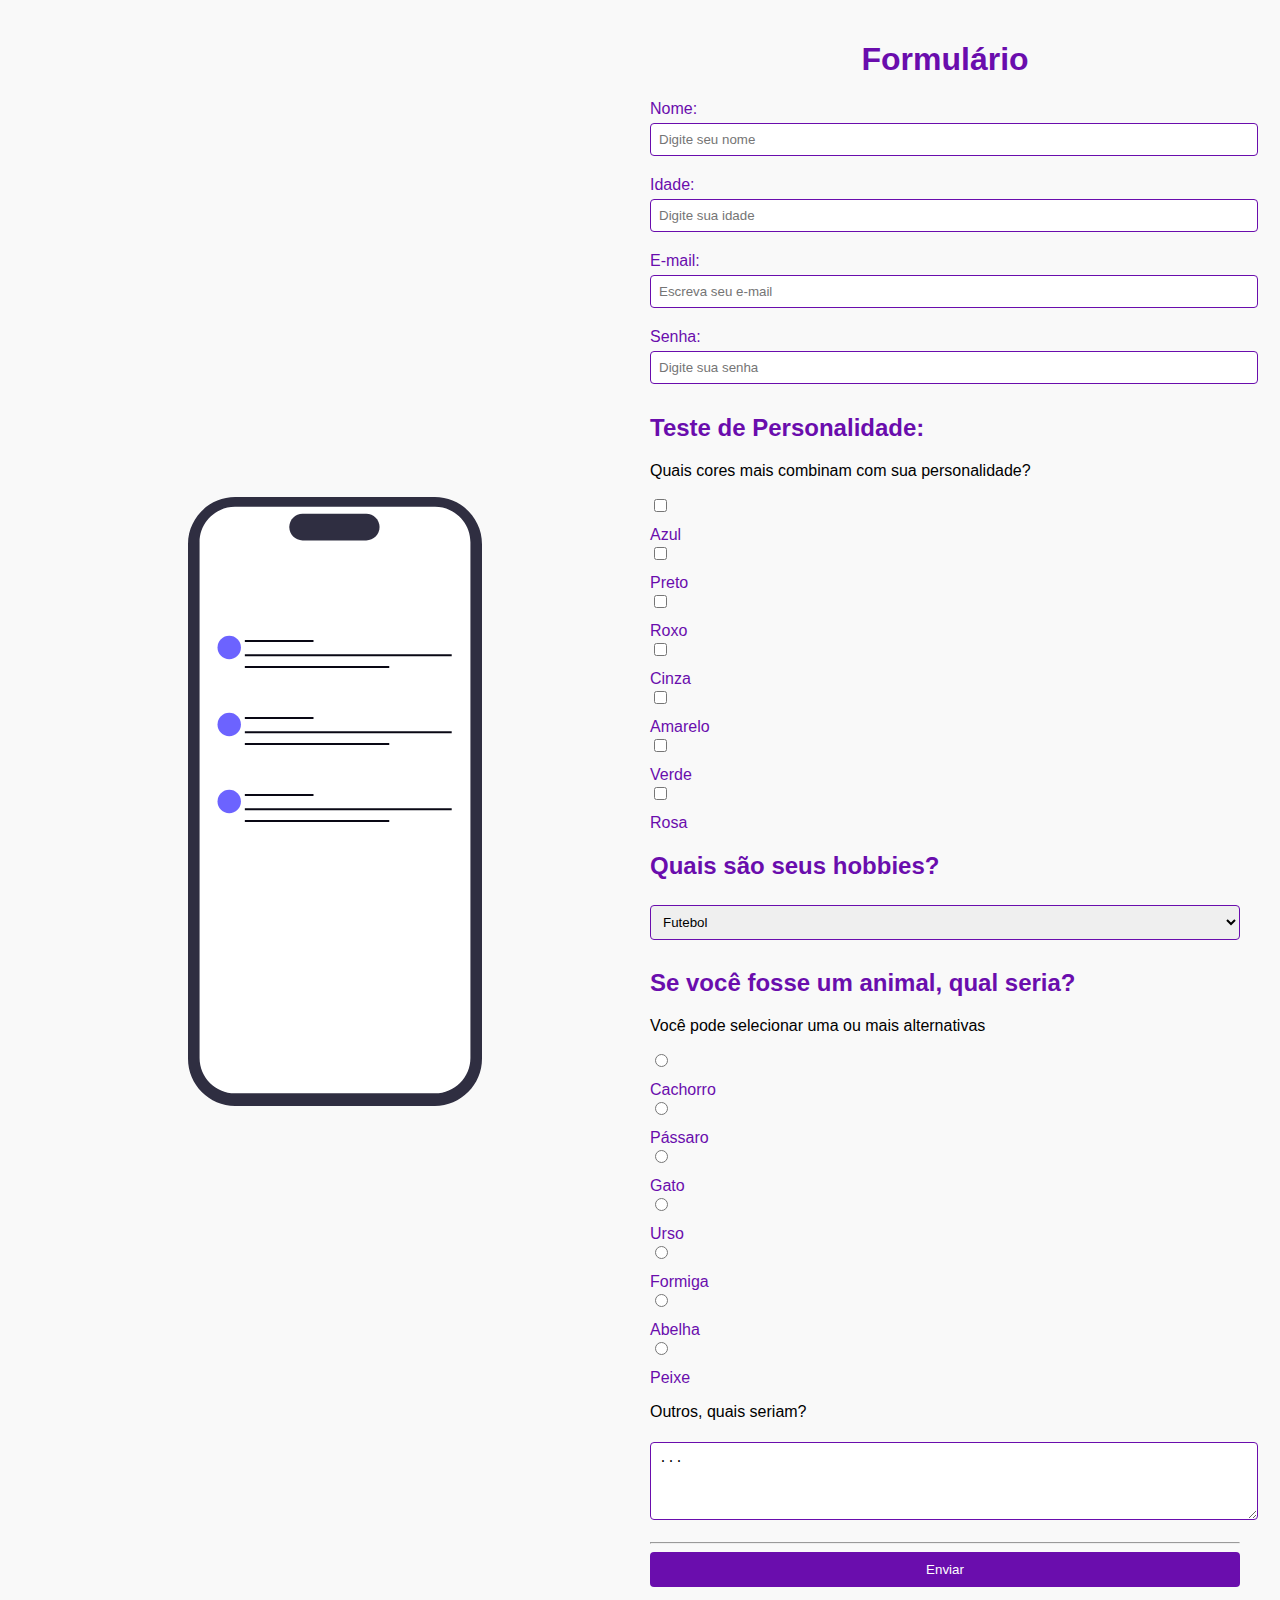
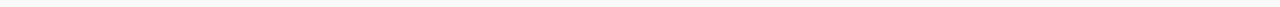
<file: teste3.html>
<!DOCTYPE html>
<html lang="pt-br">
<head>
    <meta charset="UTF-8">
    <meta http-equiv="x-ua-compatible" content="ie=edge">
    <meta name="viewport" content="width=device-width, initial-scale=1.0">
    <meta name="description" content="Esse é meu primeiro site">
    <meta name="keywords" content="programação, html, css, javascript">
    <meta name="author" content="Dimitri Teixeira">

    <title>CADASTRO</title>

    <style>
        /* Estilos principais */
        body {
            font-family: Arial, sans-serif;
            margin: 0;
            padding: 0;
            background-color: #f9f9f9; /* Cor de fundo mais clara */
        }

        /* Contêiner flexível para imagem e formulário */
        .container {
            display: flex;
            align-items: center; /* Alinha os elementos ao centro */
            justify-content: center; /* Centraliza os elementos horizontalmente */
            padding: 20px;
            max-width: 1200px; /* Largura máxima para manter uniformidade */
            margin: auto; /* Centraliza o contêiner */
        }

        /* Estilo para o lado da imagem */
        .image-container {
            flex: 1;
            text-align: center; /* Alinha a imagem ao centro */
            transition: transform 0.3s; /* Animação de transformação */
        }

        /* Ajuste da imagem */
        .image-container img {
            max-width: 80%; /* Limita a largura da imagem */
            height: auto;
            border-radius: 10px; /* Bordas arredondadas na imagem */
        }

        /* Efeito de hover na imagem */
        .image-container:hover {
            transform: scale(1.05); /* Aumenta a imagem ao passar o mouse */
        }

        /* Estilo para o formulário */
        .form-container {
            flex: 1;
            padding-left: 20px; /* Espaçamento entre a imagem e o formulário */
        }

        /* Ajustes no formulário */
        form {
            display: block;
        }

        h1 {
            color: #6A0DAD; /* Cor roxa para o título principal */
            text-align: center; /* Centraliza o título */
        }

        h2 {
            color: #6A0DAD; /* Cor roxa para subtítulos */
        }

        label {
            display: block;
            margin-top: 10px;
            color: #6A0DAD; /* Cor roxa para os rótulos */
        }

        input[type="text"], input[type="email"], input[type="number"], input[type="password"], select, textarea {
            width: 100%;
            padding: 8px;
            margin-top: 5px;
            margin-bottom: 10px;
            border: 1px solid #6A0DAD; /* Borda roxa para campos de entrada */
            border-radius: 4px; /* Bordas arredondadas */
            transition: border-color 0.3s; /* Transição suave para a borda */
        }

        input[type="text"]:focus, input[type="email"]:focus, input[type="number"]:focus, input[type="password"]:focus {
            border-color: #5B0FA4; /* Borda mais escura ao focar */
        }

        input[type="checkbox"], input[type="radio"] {
            margin-right: 5px;
        }

        input[type="submit"] {
            padding: 10px 20px;
            background-color: #6A0DAD; /* Fundo roxo para o botão */
            color: white;
            border: none;
            cursor: pointer;
            border-radius: 4px; /* Bordas arredondadas */
            transition: background-color 0.3s; /* Transição suave para o fundo */
            width: 100%; /* Botão ocupa a largura total */
        }

        input[type="submit"]:hover {
            background-color: #5B0FA4; /* Tom mais escuro de roxo ao passar o mouse */
        }

        .success-message {
            color: green;
            margin-top: 10px;
            display: none; /* Oculta por padrão */
            text-align: center; /* Centraliza a mensagem de sucesso */
        }

        /* Estilo de adaptação para telas pequenas */
        @media (max-width: 768px) {
            .container {
                flex-direction: column; /* Empilha imagem e formulário em telas pequenas */
                align-items: center; /* Centraliza tudo na tela */
            }

            .form-container {
                padding-left: 0; /* Remove padding em telas pequenas */
                margin-top: 20px; /* Espaço entre imagem e formulário */
            }
        }
    </style>
</head>
<body>

    <div class="container">
        <!-- Lado esquerdo: imagem -->
        <div class="image-container">
            <img src="ilustracao.svg.svg" alt="Minha Imagem SVG">
        </div>

        <!-- Lado direito: formulário -->
        <div class="form-container">
            <h1>Formulário</h1>
            <form id="myForm">
                <label for="nome">Nome:</label>
                <input type="text" id="nome" name="nome" placeholder="Digite seu nome">
                
                <label for="idade">Idade:</label>
                <input type="number" id="idade" name="idade" placeholder="Digite sua idade">

                <label for="email">E-mail:</label>
                <input type="email" id="email" name="email" placeholder="Escreva seu e-mail" required>

                <label for="senha">Senha:</label>
                <input type="password" id="senha" name="senha" placeholder="Digite sua senha" required>
                
                <h2>Teste de Personalidade:</h2>
                <p>Quais cores mais combinam com sua personalidade?</p>

                <input type="checkbox" id="azul" name="cor" value="azul">
                <label for="azul">Azul</label>

                <input type="checkbox" id="preto" name="cor" value="preto">
                <label for="preto">Preto</label>

                <input type="checkbox" id="roxo" name="cor" value="roxo">
                <label for="roxo">Roxo</label>

                <input type="checkbox" id="cinza" name="cor" value="cinza">
                <label for="cinza">Cinza</label>

                <input type="checkbox" id="amarelo" name="cor" value="amarelo">
                <label for="amarelo">Amarelo</label>

                <input type="checkbox" id="verde" name="cor" value="verde">
                <label for="verde">Verde</label>

                <input type="checkbox" id="rosa" name="cor" value="rosa">
                <label for="rosa">Rosa</label>

                <h2>Quais são seus hobbies?</h2>
                <select>
                    <option value="futebol">Futebol</option>
                    <option value="basquete">Basquete</option>
                    <option value="leitura">Leitura</option>
                    <option value="musculação">Musculação</option>
                    <option value="natação">Natação</option>
                    <option value="corrida">Corrida</option>
                    <option value="jogos_online">Jogos Online</option>
                </select>

                <h2>Se você fosse um animal, qual seria?</h2>
                <p>Você pode selecionar uma ou mais alternativas</p>

                <input type="radio" id="dog" name="animal" value="cachorro">
                <label for="dog">Cachorro</label>

                <input type="radio" id="bird" name="animal" value="passaro">
                <label for="bird">Pássaro</label>

                <input type="radio" id="cat" name="animal" value="gato">
                <label for="cat">Gato</label>

                <input type="radio" id="urso" name="animal" value="urso">
                <label for="urso">Urso</label>

                <input type="radio" id="formiga" name="animal" value="formiga">
                <label for="formiga">Formiga</label>

                <input type="radio" id="abelha" name="animal" value="abelha">
                <label for="abelha">Abelha</label>

                <input type="radio" id="peixe" name="animal" value="peixe">
                <label for="peixe">Peixe</label>

                <p>Outros, quais seriam?</p>
                <textarea rows="4" cols="60">...</textarea>
                <hr>

                <input type="submit" value="Enviar">
                <div class="success-message" id="successMessage">Formulário enviado com sucesso!</div>
            </form>
        </div>
    </div>

    <script>
        // JavaScript para manipular o envio do formulário
        document.getElementById('myForm').addEventListener('submit', function(event) {
            event.preventDefault(); // Impede o envio do formulário

            // Exibir mensagem de sucesso
            document.getElementById('successMessage').style.display = 'block';
        });
    </script>

</body>
</html>
</file>
